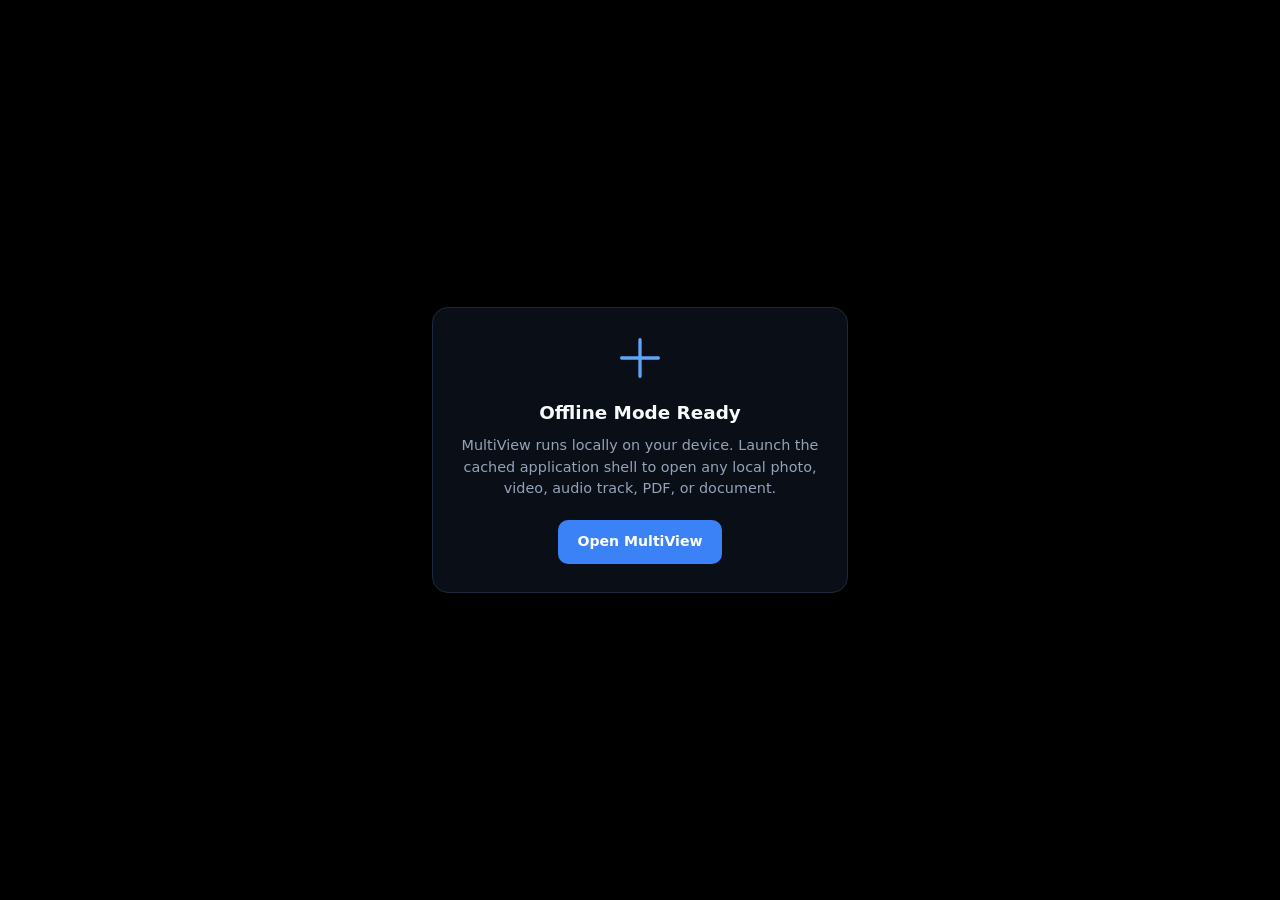
<file: offline.html>
<!DOCTYPE html>
<html lang="en" data-theme="dark">
<head>
  <meta charset="UTF-8">
  <meta name="viewport" content="width=device-width, initial-scale=1.0, viewport-fit=cover">
  <meta name="theme-color" content="#000000">
  <title>Offline — MultiView</title>
  <style>
    :root {
      color-scheme: dark light;
      --bg: #000000;
      --card: #0a0e17;
      --text: #f8fafc;
      --muted: #94a3b8;
      --accent: #3b82f6;
      --border: #1e293b;
    }
    * { box-sizing: border-box; margin: 0; padding: 0; }
    body {
      min-height: 100dvh;
      display: grid;
      place-items: center;
      padding: 1.25rem;
      background: var(--bg);
      color: var(--text);
      font-family: system-ui, -apple-system, BlinkMacSystemFont, "Inter", Roboto, sans-serif;
      line-height: 1.5;
    }
    .card {
      max-width: 26rem;
      width: 100%;
      background: var(--card);
      border: 1px solid var(--border);
      border-radius: 1rem;
      padding: 1.75rem;
      text-align: center;
    }
    h1 { font-size: 1.15rem; font-weight: 700; margin: 0.75rem 0 0.5rem; }
    p { color: var(--muted); font-size: 0.9rem; margin-bottom: 1.25rem; }
    .btn {
      display: inline-flex;
      align-items: center;
      justify-content: center;
      min-height: 44px;
      padding: 0.65rem 1.25rem;
      background: var(--accent);
      color: #ffffff;
      font-weight: 600;
      font-size: 0.88rem;
      border-radius: 0.625rem;
      text-decoration: none;
    }
  </style>
</head>
<body>
  <main class="card" role="main">
    <svg width="44" height="44" viewBox="0 0 24 24" fill="none" stroke="#60a5fa" stroke-width="1.8" stroke-linecap="round" stroke-linejoin="round" style="margin: 0 auto;">
      <path d="M12 2v20M2 12h20"/>
    </svg>
    <h1>Offline Mode Ready</h1>
    <p>MultiView runs locally on your device. Launch the cached application shell to open any local photo, video, audio track, PDF, or document.</p>
    <a class="btn" href="./index.html">Open MultiView</a>
  </main>
</body>
</html>
</file>
